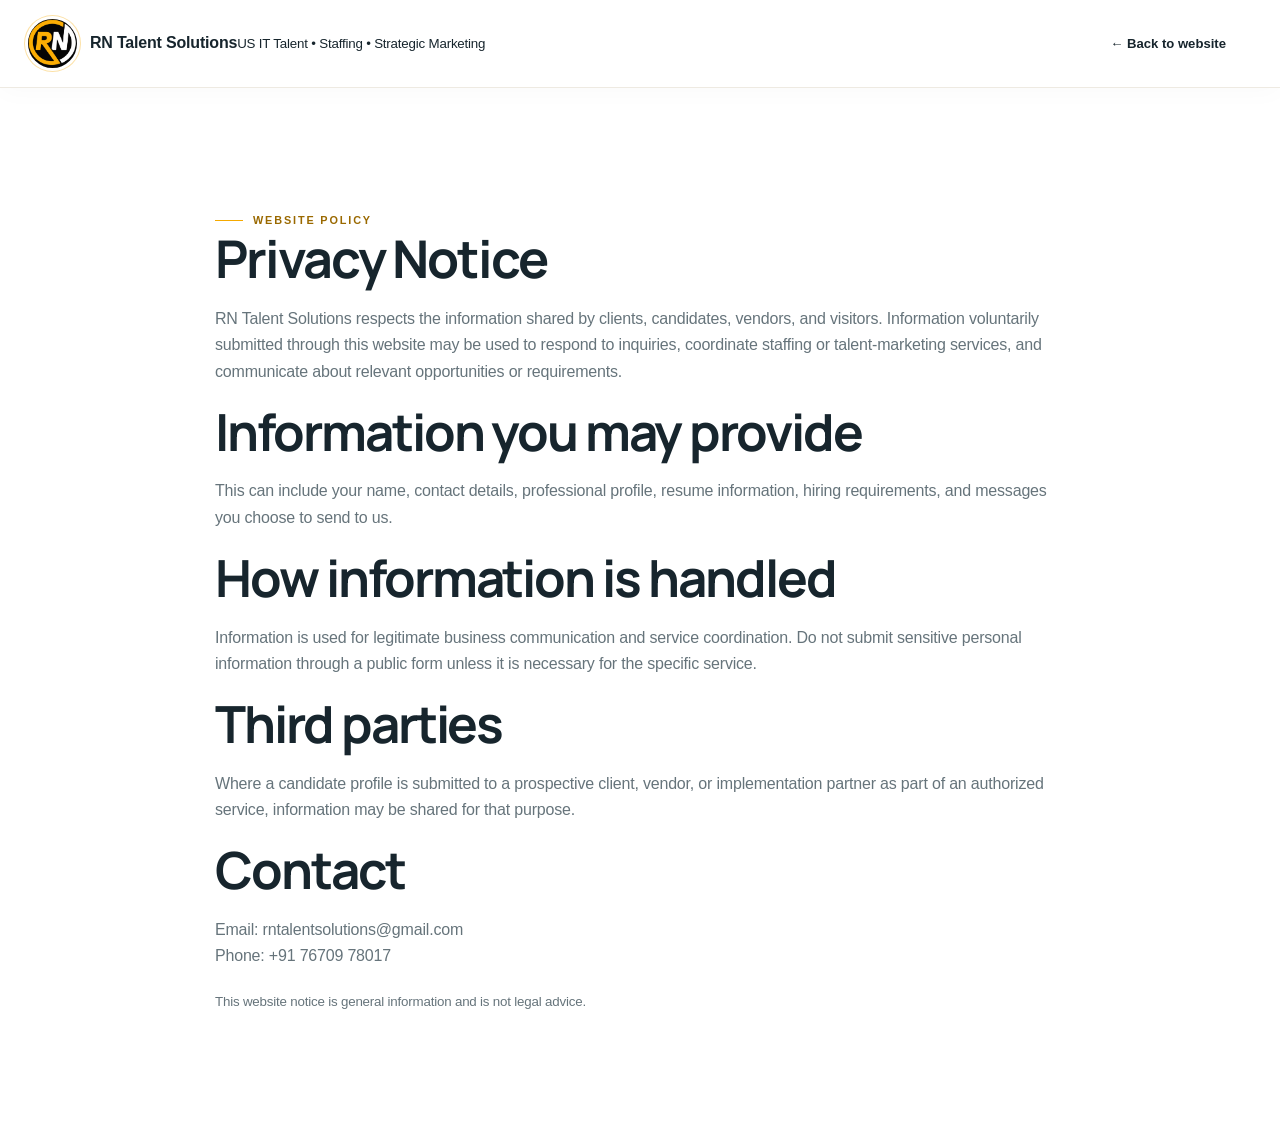
<file: privacy.html>
<!DOCTYPE html>
<html lang="en"><head><meta charset="UTF-8"><meta name="viewport" content="width=device-width,initial-scale=1"><title>Privacy | RN Talent Solutions</title><link rel="stylesheet" href="styles.css"></head>
<body><header class="site-header"><div class="container nav-wrap"><a class="brand" href="index.html"><img src="assets/rn-logo.png" alt="RN Talent Solutions"><div><strong>RN Talent Solutions</strong><small>US IT Talent • Staffing • Strategic Marketing</small></div></a><a class="btn btn-secondary" href="index.html">← Back to website</a></div></header>
<main class="section"><div class="container" style="max-width:850px"><div class="eyebrow">Website policy</div><h1 style="font-size:52px">Privacy Notice</h1>
<p>RN Talent Solutions respects the information shared by clients, candidates, vendors, and visitors. Information voluntarily submitted through this website may be used to respond to inquiries, coordinate staffing or talent-marketing services, and communicate about relevant opportunities or requirements.</p>
<h2>Information you may provide</h2><p>This can include your name, contact details, professional profile, resume information, hiring requirements, and messages you choose to send to us.</p>
<h2>How information is handled</h2><p>Information is used for legitimate business communication and service coordination. Do not submit sensitive personal information through a public form unless it is necessary for the specific service.</p>
<h2>Third parties</h2><p>Where a candidate profile is submitted to a prospective client, vendor, or implementation partner as part of an authorized service, information may be shared for that purpose.</p>
<h2>Contact</h2><p>Email: <a href="mailto:rntalentsolutions@gmail.com">rntalentsolutions@gmail.com</a><br>Phone: <a href="tel:+917670978017">+91 76709 78017</a></p>
<p><small>This website notice is general information and is not legal advice.</small></p></div></main></body></html>
</file>
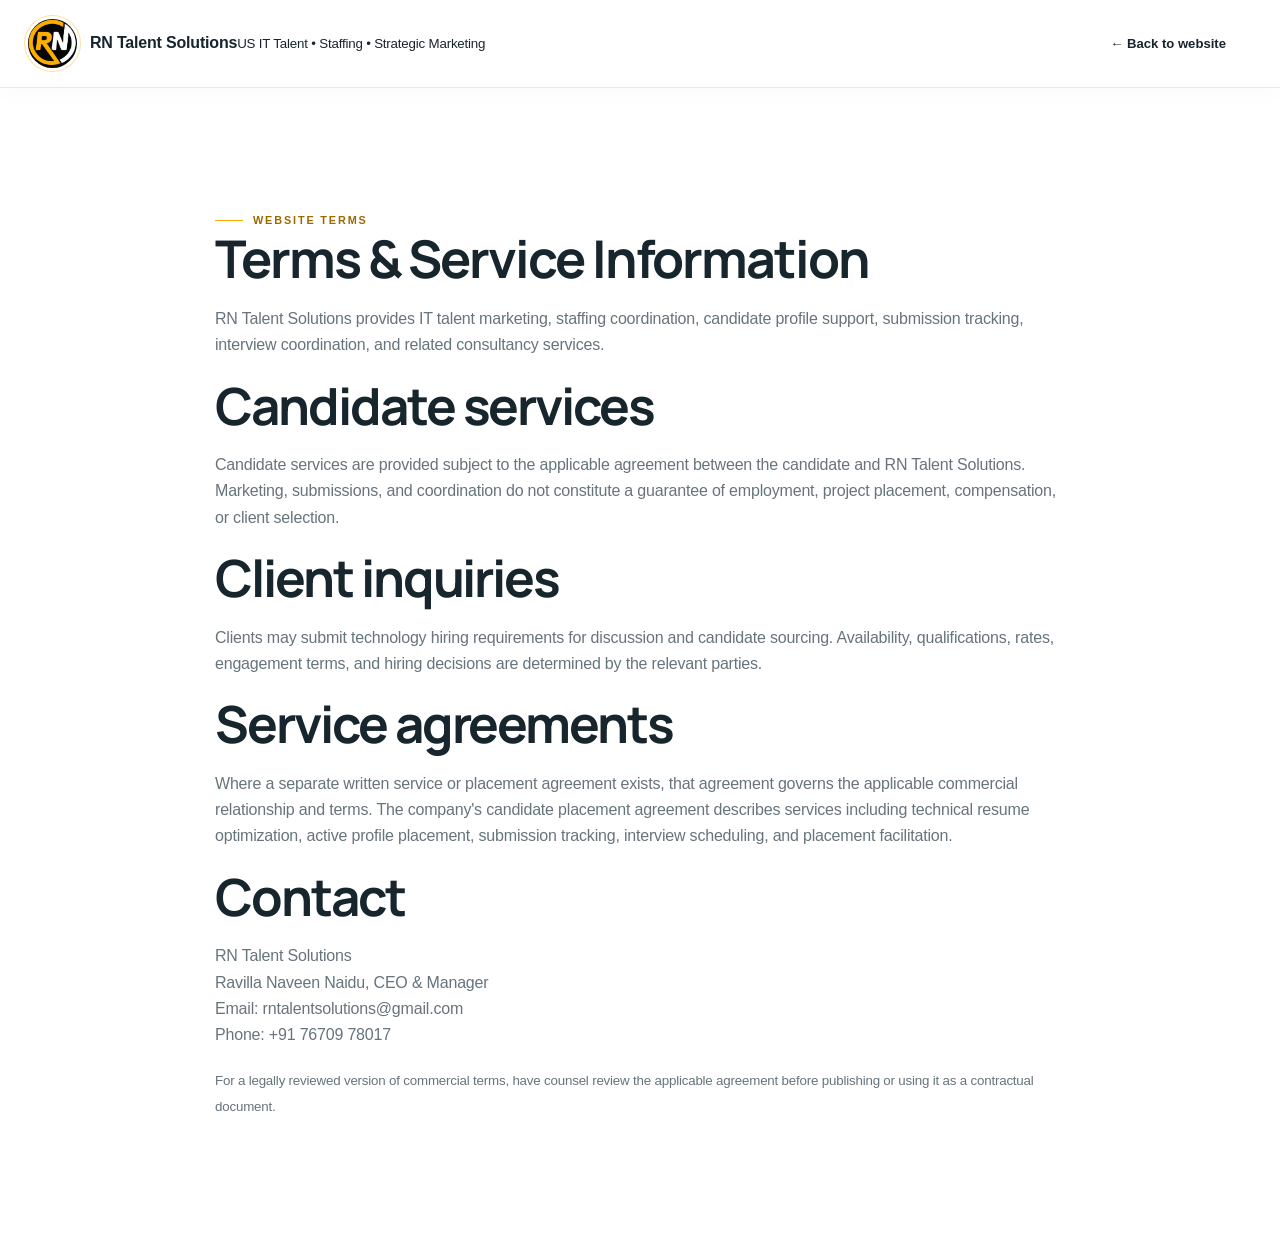
<file: terms.html>
<!DOCTYPE html>
<html lang="en"><head><meta charset="UTF-8"><meta name="viewport" content="width=device-width,initial-scale=1"><title>Terms | RN Talent Solutions</title><link rel="stylesheet" href="styles.css"></head>
<body><header class="site-header"><div class="container nav-wrap"><a class="brand" href="index.html"><img src="assets/rn-logo.png" alt="RN Talent Solutions"><div><strong>RN Talent Solutions</strong><small>US IT Talent • Staffing • Strategic Marketing</small></div></a><a class="btn btn-secondary" href="index.html">← Back to website</a></div></header>
<main class="section"><div class="container" style="max-width:850px"><div class="eyebrow">Website terms</div><h1 style="font-size:52px">Terms & Service Information</h1>
<p>RN Talent Solutions provides IT talent marketing, staffing coordination, candidate profile support, submission tracking, interview coordination, and related consultancy services.</p>
<h2>Candidate services</h2><p>Candidate services are provided subject to the applicable agreement between the candidate and RN Talent Solutions. Marketing, submissions, and coordination do not constitute a guarantee of employment, project placement, compensation, or client selection.</p>
<h2>Client inquiries</h2><p>Clients may submit technology hiring requirements for discussion and candidate sourcing. Availability, qualifications, rates, engagement terms, and hiring decisions are determined by the relevant parties.</p>
<h2>Service agreements</h2><p>Where a separate written service or placement agreement exists, that agreement governs the applicable commercial relationship and terms. The company's candidate placement agreement describes services including technical resume optimization, active profile placement, submission tracking, interview scheduling, and placement facilitation.</p>
<h2>Contact</h2><p>RN Talent Solutions<br>Ravilla Naveen Naidu, CEO & Manager<br>Email: <a href="mailto:rntalentsolutions@gmail.com">rntalentsolutions@gmail.com</a><br>Phone: <a href="tel:+917670978017">+91 76709 78017</a></p>
<p><small>For a legally reviewed version of commercial terms, have counsel review the applicable agreement before publishing or using it as a contractual document.</small></p></div></main></body></html>
</file>
<file: styles.css>
@import url('https://fonts.googleapis.com/css2?family=DM+Sans:wght@400;500;600;700&family=Manrope:wght@400;500;600;700;800&display=swap');
:root{--ink:#101f35;--ink2:#172b45;--ink3:#223c58;--gold:#c8a15a;--gold2:#f0d99e;--paper:#f7f8fa;--white:#fff;--muted:#657487;--line:#e3e8ee;--blue:#dce9f3;--max:1240px;--radius:22px;--shadow:0 18px 60px rgba(16,31,53,.09)}
*{box-sizing:border-box}html{scroll-behavior:smooth;scroll-padding-top:95px}body{margin:0;background:var(--white);color:var(--ink);font-family:'DM Sans',sans-serif;line-height:1.65;-webkit-font-smoothing:antialiased}body.nav-open{overflow:hidden}a{color:inherit;text-decoration:none}img,svg{max-width:100%;display:block}button,input,select,textarea{font:inherit}button,a{ -webkit-tap-highlight-color:transparent}.container{width:min(var(--max),calc(100% - 48px));margin-inline:auto}.eyebrow{display:inline-flex;align-items:center;gap:10px;font-size:.75rem;font-weight:700;text-transform:uppercase;letter-spacing:.16em;color:#9c742d}.eyebrow:before{content:"";width:28px;height:1px;background:var(--gold)}h1,h2,h3,h4{font-family:'Manrope',sans-serif;line-height:1.12;letter-spacing:-.04em;margin:0 0 18px}h1{font-size:clamp(2.8rem,5.5vw,5.35rem);font-weight:700}h2{font-size:clamp(2.1rem,4vw,3.45rem);font-weight:700}h3{font-size:1.35rem;font-weight:700;letter-spacing:-.025em}p{margin:0 0 18px;color:var(--muted)}.lead{font-size:clamp(1.05rem,1.5vw,1.22rem);max-width:660px;line-height:1.8}.section{padding:108px 0}.section-sm{padding:72px 0}.section-head{max-width:760px;margin-bottom:48px}.section-head.center{text-align:center;margin-inline:auto}.section-head.center .eyebrow{justify-content:center}.section-head.center p{margin-inline:auto}.section-head p{max-width:650px}.dark{background:var(--ink);color:var(--white)}.dark p{color:#b7c3d0}.dark .eyebrow{color:var(--gold2)}.btn{display:inline-flex;align-items:center;justify-content:center;gap:12px;min-height:52px;padding:0 22px;border-radius:7px;border:1px solid transparent;font-weight:700;font-size:.92rem;transition:transform .2s,background .2s,border-color .2s;cursor:pointer}.btn:hover{transform:translateY(-2px)}.btn-gold{background:var(--gold2);color:var(--ink)}.btn-gold:hover{background:#f8e7b9}.btn-dark{background:var(--ink);color:white}.btn-dark:hover{background:#263f5a}.btn-outline{border-color:rgba(255,255,255,.3);color:#fff;background:transparent}.btn-outline:hover{border-color:var(--gold2)}.btn-outline-dark{border-color:#cad3dc;color:var(--ink)}.btn-outline-dark:hover{border-color:var(--gold)}.arrow{font-size:1.15em;transition:transform .2s}.btn:hover .arrow,.text-link:hover .arrow{transform:translateX(4px)}.text-link{display:inline-flex;align-items:center;gap:10px;font-weight:700;color:var(--ink);font-size:.93rem}.text-link.light{color:white}.text-link .arrow{color:var(--gold)}.topbar{background:#0a1727;color:#c7d0db;font-size:.77rem}.topbar-inner{display:flex;align-items:center;justify-content:space-between;min-height:36px;gap:18px}.topbar a{color:#f2dfb1}.topbar-right{display:flex;gap:24px}.site-header{height:88px;position:sticky;top:0;z-index:100;background:rgba(255,255,255,.95);backdrop-filter:blur(16px);border-bottom:1px solid rgba(16,31,53,.08)}.nav-wrap{height:100%;display:flex;align-items:center;justify-content:space-between;gap:30px}.brand{display:flex;align-items:center;gap:12px;min-width:220px}.brand img{width:47px;height:47px}.brand-name{font-family:'Manrope',sans-serif;font-size:1.02rem;font-weight:800;letter-spacing:-.04em;line-height:1.15}.brand-name span{display:block;font-family:'DM Sans',sans-serif;font-size:.62rem;letter-spacing:.19em;text-transform:uppercase;color:#9c742d;margin-top:5px}.nav-links{display:flex;align-items:center;gap:27px}.nav-links>a:not(.btn){font-size:.88rem;font-weight:600;color:#33465b;position:relative}.nav-links>a:not(.btn):after{content:"";position:absolute;left:0;right:100%;bottom:-8px;height:2px;background:var(--gold);transition:right .2s}.nav-links>a:hover:after,.nav-links>a.active:after{right:0}.nav-links .btn{min-height:45px;padding-inline:17px}.menu-toggle{display:none;border:0;background:transparent;color:var(--ink);font-size:1.6rem;padding:8px}.hero{position:relative;overflow:hidden;background:radial-gradient(ellipse at 78% 38%,#23415e 0%,#152b43 32%,#101f35 69%);color:white;min-height:650px;display:flex;align-items:center}.hero:before{content:"";position:absolute;inset:0;background-image:linear-gradient(rgba(255,255,255,.025) 1px,transparent 1px),linear-gradient(90deg,rgba(255,255,255,.025) 1px,transparent 1px);background-size:52px 52px;mask-image:linear-gradient(to right,transparent,black 75%);pointer-events:none}.hero:after{content:"";position:absolute;width:520px;height:520px;right:-220px;top:-250px;border-radius:50%;border:1px solid rgba(240,217,158,.15);box-shadow:0 0 0 70px rgba(240,217,158,.025),0 0 0 140px rgba(240,217,158,.02)}.hero-grid{position:relative;z-index:1;display:grid;grid-template-columns:1.03fr .97fr;align-items:center;gap:32px;padding:75px 0 82px}.hero-copy{max-width:690px}.hero .eyebrow{color:var(--gold2)}.hero h1{margin:20px 0 25px}.hero h1 em{font-style:normal;color:var(--gold2)}.hero-copy p{max-width:600px;color:#c2ceda;font-size:1.13rem;line-height:1.85}.hero-actions{display:flex;gap:13px;flex-wrap:wrap;margin-top:32px}.hero-proof{display:flex;align-items:center;gap:15px;margin-top:35px;color:#d6e0e8;font-size:.83rem}.proof-line{height:1px;width:44px;background:var(--gold)}.hero-art{position:relative;min-height:500px;display:flex;align-items:center;justify-content:center}.hero-art img{width:min(100%,630px);filter:drop-shadow(0 24px 40px rgba(0,0,0,.22));animation:float 8s ease-in-out infinite}.orbit-label{position:absolute;display:flex;align-items:center;gap:10px;padding:11px 15px;background:rgba(12,27,44,.84);border:1px solid rgba(240,217,158,.23);border-radius:10px;box-shadow:0 15px 40px rgba(0,0,0,.18);font-size:.78rem;color:#e9edf2;backdrop-filter:blur(10px)}.orbit-label b{display:block;font-size:.8rem}.orbit-label small{display:block;color:#9eafc0;font-size:.68rem}.orbit-dot{width:8px;height:8px;border-radius:50%;background:var(--gold2);box-shadow:0 0 0 5px rgba(240,217,158,.12)}.label-one{left:0;top:17%}.label-two{right:-1%;top:45%}.label-three{left:8%;bottom:13%}@keyframes float{0%,100%{transform:translateY(0) rotate(0)}50%{transform:translateY(-12px) rotate(.6deg)}}.trust-strip{border-bottom:1px solid var(--line);background:#fff}.trust-inner{display:grid;grid-template-columns:1.15fr repeat(3,1fr);align-items:center;gap:25px;padding:27px 0}.trust-intro{font-size:.75rem;letter-spacing:.12em;text-transform:uppercase;color:#788697;font-weight:700}.trust-item{display:flex;align-items:center;gap:11px;font-weight:700;font-size:.88rem;color:#30445a}.trust-icon{display:grid;place-items:center;width:38px;height:38px;border-radius:12px;background:#f4f0e5;color:#8f6926;font-size:1rem}.grid-3{display:grid;grid-template-columns:repeat(3,1fr);gap:22px}.grid-2{display:grid;grid-template-columns:repeat(2,1fr);gap:24px}.service-card{padding:30px;border:1px solid var(--line);border-radius:var(--radius);background:white;transition:transform .25s,box-shadow .25s,border-color .25s;min-height:285px;display:flex;flex-direction:column}.service-card:hover{transform:translateY(-6px);box-shadow:var(--shadow);border-color:#d9c18c}.service-icon{width:54px;height:54px;border-radius:15px;background:#f7f2e6;color:#936d29;display:grid;place-items:center;font-size:1.4rem;margin-bottom:24px}.service-card p{font-size:.94rem;line-height:1.8}.service-card .text-link{margin-top:auto;padding-top:10px}.service-number{font-size:.75rem;color:#a7b1bc;letter-spacing:.12em;font-weight:700;margin-left:auto}.card-top{display:flex;align-items:center;justify-content:space-between}.split{display:grid;grid-template-columns:1fr 1fr;gap:80px;align-items:center}.split-art{min-height:420px;border-radius:28px;position:relative;overflow:hidden;background:linear-gradient(145deg,#e8eff4,#f8f5eb);display:grid;place-items:center;padding:32px}.split-art img{width:100%;max-width:510px}.floating-note{position:absolute;bottom:30px;left:30px;background:#fff;border:1px solid rgba(16,31,53,.08);border-radius:14px;padding:18px 20px;box-shadow:var(--shadow);max-width:230px}.floating-note strong{display:block;font-family:'Manrope',sans-serif;font-size:1.1rem}.floating-note span{font-size:.79rem;color:var(--muted)}.check-list{list-style:none;margin:25px 0 32px;padding:0;display:grid;gap:14px}.check-list li{display:flex;gap:12px;align-items:flex-start;color:#425367}.check{flex:0 0 23px;height:23px;border-radius:50%;background:#f5eedc;color:#8b6725;display:grid;place-items:center;font-size:.75rem;font-weight:800;margin-top:2px}.industries{background:var(--paper)}.industry-grid{display:grid;grid-template-columns:repeat(4,1fr);gap:14px}.industry{background:#fff;border:1px solid var(--line);padding:22px;border-radius:15px;display:flex;align-items:center;gap:12px;font-weight:700;font-size:.91rem;min-height:90px;transition:all .2s}.industry:hover{border-color:#d8c18d;transform:translateY(-3px)}.industry .i-icon{font-size:1.25rem;color:#9c742d}.audience-card{border-radius:24px;overflow:hidden;display:grid;grid-template-columns:.8fr 1.2fr;min-height:320px}.audience-card .audience-left{background:var(--ink);color:#fff;padding:38px;display:flex;flex-direction:column;justify-content:space-between}.audience-card .audience-left p{color:#bdc9d5}.audience-card .audience-right{background:#f5f6f7;padding:38px;display:flex;flex-direction:column;justify-content:center}.audience-card .audience-right ul{display:grid;grid-template-columns:1fr 1fr;gap:13px 20px;list-style:none;padding:0;margin:8px 0 22px}.audience-card .audience-right li{font-size:.9rem;color:#425367;display:flex;gap:9px}.audience-card .audience-right li:before{content:"↗";color:#a47b30;font-weight:800}.process-grid{display:grid;grid-template-columns:repeat(4,1fr);gap:22px;counter-reset:steps}.process-step{border-top:1px solid #42556a;padding-top:22px;counter-increment:steps}.process-step:before{content:"0" counter(steps);font-family:'Manrope',sans-serif;color:var(--gold2);font-size:1rem;letter-spacing:.1em;font-weight:800;display:block;margin-bottom:24px}.process-step p{font-size:.91rem}.insight-card{border:1px solid var(--line);border-radius:18px;overflow:hidden;background:white}.insight-visual{height:190px;background:linear-gradient(135deg,#142c46,#31516e);position:relative;overflow:hidden;display:grid;place-items:center;color:var(--gold2)}.insight-visual:before,.insight-visual:after{content:"";position:absolute;border:1px solid rgba(240,217,158,.28);width:240px;height:240px;border-radius:50%}.insight-visual:after{width:170px;height:170px}.insight-visual span{font-size:3rem;z-index:1}.insight-body{padding:25px}.tag{font-size:.7rem;letter-spacing:.12em;text-transform:uppercase;color:#9b742e;font-weight:800}.insight-body h3{margin:12px 0;font-size:1.2rem}.insight-body p{font-size:.9rem}.cta-band{position:relative;overflow:hidden;background:linear-gradient(115deg,#142940,#203d58);color:white;border-radius:26px;padding:54px 58px;display:flex;align-items:center;justify-content:space-between;gap:32px}.cta-band:after{content:"";position:absolute;width:300px;height:300px;border:1px solid rgba(240,217,158,.15);border-radius:50%;right:20%;top:-220px;box-shadow:0 0 0 40px rgba(240,217,158,.025),0 0 0 80px rgba(240,217,158,.02)}.cta-band>*{position:relative;z-index:1}.cta-band h2{font-size:clamp(1.9rem,3vw,2.8rem);max-width:690px;margin-bottom:12px}.cta-band p{color:#bdc9d5;margin:0}.cta-actions{display:flex;gap:12px;flex-wrap:wrap;flex-shrink:0}.page-hero{background:radial-gradient(ellipse at 82% 25%,#294b6a 0%,#172e47 35%,#101f35 75%);color:white;padding:90px 0 82px;position:relative;overflow:hidden}.page-hero:after{content:"";position:absolute;width:500px;height:500px;border:1px solid rgba(240,217,158,.18);border-radius:50%;right:-120px;top:-230px;box-shadow:0 0 0 55px rgba(240,217,158,.025),0 0 0 110px rgba(240,217,158,.02)}.page-hero .container{position:relative;z-index:1}.page-hero h1{font-size:clamp(2.6rem,5vw,4.5rem);max-width:850px;margin-top:18px}.page-hero p{max-width:720px;color:#c3cfdb;font-size:1.12rem}.breadcrumbs{font-size:.8rem;color:#aab9c8;margin-bottom:28px}.breadcrumbs a{color:#f0d99e}.content-layout{display:grid;grid-template-columns:.75fr 1.25fr;gap:70px;align-items:start}.side-note{background:var(--paper);border:1px solid var(--line);border-radius:18px;padding:28px;position:sticky;top:120px}.side-note h3{font-size:1.1rem}.side-note p{font-size:.9rem}.feature-list{display:grid;gap:16px}.feature-row{display:flex;gap:16px;padding:23px 0;border-bottom:1px solid var(--line)}.feature-row:first-child{padding-top:0}.feature-row .service-icon{flex-shrink:0;margin:0;width:48px;height:48px}.feature-row p{font-size:.94rem;margin:0}.feature-row h3{margin-bottom:8px}.form-shell{display:grid;grid-template-columns:.8fr 1.2fr;gap:55px;align-items:start}.form-intro{padding:20px 0}.form-intro .contact-line{display:flex;gap:13px;align-items:flex-start;margin-top:22px}.contact-line .service-icon{margin:0;width:44px;height:44px;flex-shrink:0}.contact-line strong{display:block}.contact-line span{font-size:.9rem;color:var(--muted)}.form-card{border:1px solid var(--line);border-radius:22px;padding:32px;background:#fff;box-shadow:var(--shadow)}.form-card h2{font-size:1.7rem}.form-grid{display:grid;grid-template-columns:1fr 1fr;gap:18px}.field{display:flex;flex-direction:column;gap:7px}.field.full{grid-column:1/-1}.field label{font-size:.82rem;font-weight:700;color:#33465b}.field input,.field select,.field textarea{width:100%;border:1px solid #d5dde5;border-radius:8px;padding:13px 14px;background:#fff;color:var(--ink);outline:none;transition:border-color .2s,box-shadow .2s}.field textarea{min-height:125px;resize:vertical}.field input:focus,.field select:focus,.field textarea:focus{border-color:#b99146;box-shadow:0 0 0 3px rgba(200,161,90,.14)}.form-note{font-size:.78rem;color:#778597;margin-top:14px}.form-status{display:none;padding:12px 14px;border-radius:8px;background:#f5eedc;color:#5c4519;font-size:.87rem;margin-top:15px}.form-status.show{display:block}.about-founder{display:grid;grid-template-columns:.7fr 1.3fr;gap:48px;align-items:center}.founder-card{background:linear-gradient(145deg,#142b43,#274965);border-radius:24px;min-height:300px;padding:34px;color:white;display:flex;flex-direction:column;justify-content:flex-end;position:relative;overflow:hidden}.founder-card:before{content:"RN";position:absolute;right:-8px;top:-45px;font-family:'Manrope';font-size:12rem;font-weight:800;color:rgba(255,255,255,.05);letter-spacing:-.12em}.founder-card .eyebrow{color:var(--gold2)}.founder-card h3{font-size:1.7rem;margin-top:10px}.founder-card p{color:#b8c7d5;margin:0}.footer{background:#0a1727;color:white;padding:72px 0 0}.footer-grid{display:grid;grid-template-columns:1.35fr .8fr .8fr 1fr;gap:40px;padding-bottom:52px}.footer .brand{min-width:0;margin-bottom:20px}.footer .brand-name{color:#fff}.footer p{color:#aab8c6;font-size:.9rem;max-width:310px}.footer h4{font-size:.92rem;letter-spacing:0;margin-bottom:18px;color:#fff}.footer-links{display:grid;gap:10px}.footer-links a{font-size:.88rem;color:#aab8c6;transition:color .2s}.footer-links a:hover{color:var(--gold2)}.footer-contact{display:grid;gap:13px}.footer-contact a,.footer-contact span{font-size:.88rem;color:#c3ced9}.footer-bottom{border-top:1px solid rgba(255,255,255,.1);padding:20px 0;display:flex;justify-content:space-between;gap:20px;color:#8798a9;font-size:.78rem}.footer-bottom a{color:#b6c4d1}.reveal{opacity:0;transform:translateY(20px);transition:opacity .65s ease,transform .65s ease}.reveal.visible{opacity:1;transform:none}.skip-link{position:absolute;left:-9999px;top:0;background:#fff;color:#000;padding:10px;z-index:999}.skip-link:focus{left:10px}.notice{border-left:3px solid var(--gold);padding:13px 16px;background:#f7f4eb;color:#6d572b;font-size:.85rem}.mobile-only{display:none}
@media(max-width:1050px){.nav-links{gap:16px}.nav-links>a:not(.btn){font-size:.82rem}.brand{min-width:185px}.hero-grid{grid-template-columns:1fr .85fr}.hero-art{min-height:420px}.orbit-label{font-size:.7rem}.split{gap:45px}.industry-grid{grid-template-columns:repeat(2,1fr)}.footer-grid{grid-template-columns:1.2fr 1fr 1fr;}.footer-grid>div:last-child{grid-column:2/4}}
@media(max-width:800px){.container{width:min(100% - 36px,var(--max))}.topbar-inner{justify-content:center}.topbar-right{display:none}.site-header{height:76px}.brand{min-width:0}.brand img{width:42px;height:42px}.menu-toggle{display:block}.nav-links{position:fixed;inset:76px 0 0;background:#fff;z-index:99;display:flex;flex-direction:column;align-items:stretch;gap:0;padding:22px 24px 36px;overflow:auto;transform:translateX(100%);transition:transform .25s}.nav-open .nav-links{transform:translateX(0)}.nav-links>a:not(.btn){font-size:1rem;padding:17px 2px;border-bottom:1px solid var(--line)}.nav-links>a:not(.btn):after{display:none}.nav-links .btn{margin-top:20px}.hero{min-height:0}.hero-grid{grid-template-columns:1fr;padding:65px 0 50px;gap:10px}.hero-art{min-height:350px;max-width:600px;width:100%;margin:auto}.hero-art img{max-width:470px}.label-one{left:2%;top:13%}.label-two{right:0;top:45%}.label-three{left:4%;bottom:8%}.trust-inner{grid-template-columns:1fr 1fr;gap:18px}.trust-intro{grid-column:1/-1}.section{padding:78px 0}.section-sm{padding:55px 0}.grid-3{grid-template-columns:1fr 1fr}.split{grid-template-columns:1fr;gap:35px}.split-art{min-height:330px;order:2}.audience-card{grid-template-columns:1fr}.audience-card .audience-left,.audience-card .audience-right{padding:30px}.process-grid{grid-template-columns:1fr 1fr;row-gap:35px}.cta-band{padding:38px 30px;align-items:flex-start;flex-direction:column}.content-layout,.form-shell{grid-template-columns:1fr;gap:35px}.side-note{position:static}.about-founder{grid-template-columns:1fr;gap:25px}.founder-card{min-height:250px}.footer-grid{grid-template-columns:1fr 1fr;gap:35px}.footer-grid>div:last-child{grid-column:auto}.page-hero{padding:70px 0 60px}}
@media(max-width:540px){.container{width:calc(100% - 30px)}h1{font-size:2.75rem}.hero-copy p{font-size:1rem}.hero-actions{flex-direction:column;align-items:stretch}.hero-actions .btn{width:100%}.hero-proof{align-items:flex-start;font-size:.78rem}.hero-art{min-height:300px;margin-top:8px}.orbit-label{padding:8px 10px}.orbit-label small{display:none}.label-one{top:8%}.label-two{right:-1%;top:48%}.label-three{bottom:5%;left:0}.trust-inner{gap:16px}.trust-item{font-size:.78rem;gap:8px}.trust-icon{width:32px;height:32px;flex-shrink:0}.grid-3,.grid-2{grid-template-columns:1fr}.service-card{min-height:0;padding:25px}.industry-grid{grid-template-columns:1fr 1fr;gap:9px}.industry{padding:14px;min-height:80px;font-size:.8rem;gap:9px}.industry .i-icon{font-size:1.1rem}.audience-card .audience-right ul{grid-template-columns:1fr}.process-grid{grid-template-columns:1fr;gap:28px}.process-step:before{margin-bottom:12px}.cta-band{padding:30px 22px}.cta-actions{width:100%;flex-direction:column}.cta-actions .btn{width:100%}.form-card{padding:22px}.form-grid{grid-template-columns:1fr}.field.full{grid-column:auto}.footer-grid{grid-template-columns:1fr;gap:30px}.footer-bottom{flex-direction:column;gap:8px}.page-hero h1{font-size:2.65rem}.section-head{margin-bottom:32px}.split-art{min-height:270px}.floating-note{left:14px;bottom:14px;padding:13px}.audience-card .audience-left,.audience-card .audience-right{padding:25px}}
@media(prefers-reduced-motion:reduce){html{scroll-behavior:auto}*,*:before,*:after{animation-duration:.01ms!important;animation-iteration-count:1!important;transition-duration:.01ms!important}.reveal{opacity:1;transform:none}}

/* Premium animated 3D homepage hero */
.hero-art-3d{perspective:1000px;isolation:isolate}
.scene-3d{width:min(100%,520px);aspect-ratio:1;position:relative;display:grid;place-items:center;transform-style:preserve-3d;animation:scene-float 7s ease-in-out infinite}
.scene-3d:before{content:"";position:absolute;inset:15%;border-radius:50%;background:radial-gradient(circle,rgba(74,133,178,.22),rgba(12,24,40,0) 68%);filter:blur(14px)}
.globe-3d{position:relative;width:47%;aspect-ratio:1;border-radius:50%;transform-style:preserve-3d;transform:rotateX(-17deg) rotateY(-24deg);background:radial-gradient(circle at 28% 22%,#426b8e 0,#203e5c 28%,#122a43 62%,#091727 100%);box-shadow:inset -28px -25px 55px rgba(0,0,0,.6),inset 10px 10px 28px rgba(178,210,234,.16),0 28px 70px rgba(0,0,0,.35),0 0 48px rgba(90,151,194,.16);animation:globe-turn 18s linear infinite}
.globe-core{position:absolute;inset:0;border-radius:50%;overflow:hidden;display:grid;place-items:center;border:1px solid rgba(226,238,247,.3)}
.globe-core:before{content:"";position:absolute;inset:0;background:repeating-linear-gradient(0deg,transparent 0 21px,rgba(193,219,238,.12) 22px 23px),repeating-linear-gradient(90deg,transparent 0 21px,rgba(193,219,238,.12) 22px 23px);border-radius:50%;mask-image:radial-gradient(ellipse,black 30%,transparent 75%)}
.globe-shine{position:absolute;inset:-12%;border-radius:50%;background:linear-gradient(115deg,rgba(255,255,255,.17),transparent 28% 60%,rgba(240,217,158,.12));transform:rotate(-18deg)}
.globe-word{position:relative;z-index:2;font-family:'Manrope',sans-serif;font-size:clamp(2.4rem,5vw,4rem);font-weight:800;letter-spacing:-.09em;color:#f5df9f;text-shadow:0 3px 20px rgba(240,217,158,.28);transform:translateZ(22px)}
.globe-lat,.globe-long{position:absolute;inset:8% -2%;border:1px solid rgba(209,229,243,.35);border-radius:50%;pointer-events:none}
.lat-one{transform:rotateX(35deg)}.lat-two{transform:rotateX(-35deg)}.lat-three{inset:25% -1%;transform:rotateX(0)}
.globe-long{inset:-2% 8%;transform:rotateY(48deg)}.long-two{transform:rotateY(-48deg)}.long-three{inset:-2% 28%;transform:rotateY(0)}
.orbit{position:absolute;left:50%;top:50%;width:90%;height:38%;border:1px solid rgba(239,211,139,.7);border-radius:50%;transform-style:preserve-3d;box-shadow:0 0 24px rgba(200,161,90,.05);margin-left:-45%;margin-top:-19%}
.orbit-a{transform:rotateZ(-27deg) rotateX(57deg);animation:orbit-spin-a 12s linear infinite}
.orbit-b{width:100%;height:47%;margin-left:-50%;margin-top:-23.5%;border-color:rgba(148,188,218,.42);transform:rotateZ(45deg) rotateX(64deg);animation:orbit-spin-b 16s linear infinite}
.orbit-c{width:76%;height:58%;margin-left:-38%;margin-top:-29%;border-color:rgba(148,188,218,.32);transform:rotateZ(67deg) rotateY(30deg);animation:orbit-spin-c 20s linear infinite}
.orbit-point,.node{position:absolute;width:11px;height:11px;border-radius:50%;background:#f4d991;box-shadow:0 0 0 6px rgba(240,217,158,.12),0 0 24px rgba(240,217,158,.7)}
.point-one{top:18%;left:20%;animation:point-pulse 3s ease-in-out infinite}.point-two{right:12%;top:50%;background:#8bc6e8;box-shadow:0 0 0 6px rgba(139,198,232,.12),0 0 24px rgba(139,198,232,.7);animation:point-pulse 3.6s ease-in-out infinite}.point-three{bottom:15%;left:35%;animation:point-pulse 4s ease-in-out infinite}
.node{width:7px;height:7px;box-shadow:0 0 0 4px rgba(240,217,158,.1),0 0 15px rgba(240,217,158,.7)}.node-one{top:16%;left:26%}.node-two{right:14%;top:40%;background:#8bc6e8}.node-three{left:19%;bottom:25%;background:#8bc6e8}.node-four{right:27%;bottom:14%}
@keyframes scene-float{0%,100%{transform:translateY(0) rotateX(0)}50%{transform:translateY(-12px) rotateX(2deg)}}
@keyframes globe-turn{0%{transform:rotateX(-17deg) rotateY(-24deg)}50%{transform:rotateX(-10deg) rotateY(156deg)}100%{transform:rotateX(-17deg) rotateY(336deg)}}
@keyframes orbit-spin-a{from{transform:rotateZ(-27deg) rotateX(57deg) rotateY(0)}to{transform:rotateZ(-27deg) rotateX(57deg) rotateY(360deg)}}
@keyframes orbit-spin-b{from{transform:rotateZ(45deg) rotateX(64deg) rotateY(0)}to{transform:rotateZ(45deg) rotateX(64deg) rotateY(-360deg)}}
@keyframes orbit-spin-c{from{transform:rotateZ(67deg) rotateY(30deg) rotateX(0)}to{transform:rotateZ(67deg) rotateY(30deg) rotateX(360deg)}}
@keyframes point-pulse{0%,100%{scale:1;opacity:.9}50%{scale:1.3;opacity:1}}
@media(max-width:800px){.scene-3d{width:min(100%,400px)}.hero-art-3d{min-height:340px}.globe-3d{width:44%}}
@media(max-width:540px){.scene-3d{width:100%;max-width:340px}.hero-art-3d{min-height:300px}.orbit-label{z-index:3}.label-one{left:0;top:3%}.label-two{right:0;top:48%}.label-three{left:0;bottom:1%}}
@media(prefers-reduced-motion:reduce){.scene-3d,.globe-3d,.orbit,.point-one,.point-two,.point-three{animation:none!important}}

/* Real-time WebGL 3D scenes powered by Three.js */
.hero-art-live{position:relative;min-height:500px;overflow:visible;isolation:isolate}
.hero-art-live .three-canvas{position:absolute;inset:0;width:100%;height:100%;z-index:0;outline:none}
.hero-art-live .orbit-label{z-index:2}
.three-scene-caption{position:absolute;top:3%;left:50%;transform:translateX(-50%);z-index:3;white-space:nowrap;border:1px solid rgba(240,217,158,.24);background:rgba(11,25,41,.7);color:#d6e3ed;border-radius:999px;padding:8px 13px;font-size:.65rem;font-weight:800;letter-spacing:.16em;display:flex;align-items:center;gap:9px;backdrop-filter:blur(12px)}
.live-pulse{width:7px;height:7px;background:#7fe0b0;border-radius:50%;box-shadow:0 0 0 5px rgba(127,224,176,.12);animation:live-blink 1.8s ease-in-out infinite}
@keyframes live-blink{0%,100%{opacity:1;box-shadow:0 0 0 4px rgba(127,224,176,.12)}50%{opacity:.55;box-shadow:0 0 0 8px rgba(127,224,176,.04)}}
.page-hero-live{isolation:isolate}
.page-hero-live .three-canvas{position:absolute;inset:0;width:100%;height:100%;z-index:-1;opacity:.44;pointer-events:none}
.page-hero-live:before{content:"";position:absolute;inset:0;z-index:-1;background:linear-gradient(90deg,#101f35 0%,rgba(16,31,53,.94) 50%,rgba(16,31,53,.68) 100%)}
.page-hero-live .container{z-index:2}
.three-fallback .three-canvas{display:none}
@media(max-width:800px){.hero-art-live{min-height:380px}.three-scene-caption{top:1%;font-size:.58rem}.page-hero-live .three-canvas{opacity:.25}}
@media(max-width:540px){.hero-art-live{min-height:315px}.hero-art-live .label-one{left:0;top:10%}.hero-art-live .label-two{right:0;top:53%}.hero-art-live .label-three{left:0;bottom:0}.hero-art-live .orbit-label{padding:8px 10px}.hero-art-live .orbit-label small{display:none}}

/* Squarespace-inspired editorial redesign — RN Talent Solutions */
:root{--ink:#172b35;--navy:#132d38;--gold:#b89b62;--paper:#f7f5f0;--line:rgba(23,43,53,.14);--max:1240px}
html{scroll-behavior:smooth;scroll-padding-top:100px}
body{background:#fbfaf7;color:var(--ink);font-family:Inter,"Helvetica Neue",Arial,sans-serif;letter-spacing:-.012em}
.container{width:min(100% - 64px,var(--max))}
.topbar{background:#18333d;color:#e8e6df;font-size:.74rem;letter-spacing:.035em}
.topbar a{color:#e8e6df}
.site-header{height:88px;background:rgba(251,250,247,.94);backdrop-filter:blur(18px);border-bottom:1px solid rgba(23,43,53,.08)}
.brand img{width:48px;height:48px}.brand-name{font-size:1.04rem;letter-spacing:-.035em}.brand-name>span{font-size:.62rem;letter-spacing:.12em;text-transform:uppercase;color:#66777b}
.nav-links{gap:clamp(16px,2.3vw,34px)}.nav-links>a:not(.btn){font-size:.83rem;font-weight:550;color:#32474e}.nav-links>a:not(.btn):after{background:var(--gold)}
.btn{border-radius:2px;min-height:49px;padding:0 23px;font-size:.82rem;letter-spacing:.01em;transition:transform .25s,background .25s,border-color .25s}.btn:hover{transform:translateY(-2px)}.btn-dark{background:#18333d}.btn-gold{background:#b89b62;color:#172b35}.btn-outline{border-color:rgba(23,43,53,.34);color:#172b35}
.hero{background:var(--paper);overflow:hidden;position:relative}.hero:before{content:"";position:absolute;right:-13vw;top:-20vw;width:65vw;height:65vw;border:1px solid rgba(184,155,98,.19);border-radius:50%;pointer-events:none}.hero:after{content:"";position:absolute;right:-5vw;top:-12vw;width:49vw;height:49vw;border:1px solid rgba(23,43,53,.08);border-radius:50%;pointer-events:none}.hero-grid{position:relative;z-index:1;grid-template-columns:1.04fr .96fr;gap:36px;padding:clamp(78px,10vw,142px) 0 clamp(70px,8vw,110px);min-height:640px}.eyebrow{font-size:.68rem;letter-spacing:.17em;text-transform:uppercase;font-weight:750;color:#8a754e}.hero h1{font-size:clamp(3.8rem,6.6vw,6.8rem);line-height:.99;letter-spacing:-.075em;font-weight:520;max-width:780px}.hero h1 em{font-family:Georgia,"Times New Roman",serif;font-weight:400;letter-spacing:-.065em;color:#8e774c}.hero-copy p{max-width:530px;font-size:1.08rem;line-height:1.8;color:#52636a}.hero-actions{gap:12px;margin-top:31px}.hero-proof{color:#66777b;font-size:.78rem;margin-top:34px}.proof-line{background:var(--gold)}
.hero-art-3d{min-height:490px}.scene-3d{width:min(100%,570px)}.globe-3d{background:radial-gradient(circle at 28% 22%,#79939b 0,#34535c 32%,#183640 68%,#0b2029 100%);box-shadow:inset -28px -25px 55px rgba(0,0,0,.38),inset 10px 10px 28px rgba(255,255,255,.16),0 28px 70px rgba(24,51,61,.18),0 0 48px rgba(90,151,194,.1)}.orbit{border-color:rgba(184,155,98,.75)}.globe-word{color:#e8d5a8}.orbit-label{background:rgba(251,250,247,.88);border:1px solid rgba(23,43,53,.11);box-shadow:0 12px 35px rgba(23,43,53,.07);backdrop-filter:blur(14px);color:#203940;border-radius:3px}.orbit-label small{color:#6a797c}.trust-strip{background:#fff;border-top:1px solid var(--line);border-bottom:1px solid var(--line)}.trust-inner{padding:25px 0;gap:24px}.trust-intro{color:#6c7778;font-size:.76rem}.trust-item{font-size:.83rem;color:#31464c}.trust-icon{color:#9b8050;background:#f4f0e6;border-radius:50%}
.section{padding:clamp(80px,9vw,130px) 0}.section-head{max-width:760px;margin-bottom:50px}.section-head h2,.split h2,.cta-band h2{font-size:clamp(2.6rem,4.6vw,4.6rem);font-weight:500;line-height:1.05;letter-spacing:-.065em}.section-head p,.lead{font-size:1.02rem;line-height:1.85;color:#607076;max-width:680px}.grid-3{gap:16px}.service-card{background:#fff;border:1px solid rgba(23,43,53,.12);border-radius:3px;padding:clamp(25px,3vw,39px);min-height:300px;transition:transform .3s,border-color .3s,box-shadow .3s}.service-card:hover{transform:translateY(-5px);border-color:rgba(184,155,98,.7);box-shadow:0 22px 45px rgba(23,43,53,.07)}.service-icon{background:#f2eee5;color:#8e774c;border-radius:50%}.service-number{color:#8b9695}.service-card h3{font-size:1.35rem;letter-spacing:-.04em;font-weight:560}.service-card p{color:#647278;line-height:1.75}.text-link{font-size:.82rem;color:#8a7043}.industries{background:#f1efe8}.split{gap:clamp(45px,8vw,120px)}.check-list{color:#455a60;line-height:1.7}.industry-grid{gap:12px}.industry{background:rgba(255,255,255,.78);border:1px solid rgba(23,43,53,.09);border-radius:2px;min-height:105px;padding:20px;color:#344950}.i-icon{color:#a58a57}.audience-card{border-radius:3px;overflow:hidden;border:1px solid rgba(23,43,53,.1);background:#fff}.audience-card .audience-left{background:#18333d}.audience-card .audience-left,.audience-card .audience-right{padding:clamp(28px,4vw,48px)}.audience-card .audience-right p{color:#607076;line-height:1.75}.audience-card .audience-right li{color:#40545a}.dark{background:#18333d;color:#f8f6f0}.dark .eyebrow{color:#d3b77d}.dark .section-head p{color:#c2ced0}.process-step{border-top:1px solid rgba(255,255,255,.23);padding-top:20px}.process-step:before{color:#d0b477}.process-step p{color:#c2ced0;line-height:1.7}.cta-band{background:#eee9dd;border:1px solid rgba(23,43,53,.09);border-radius:3px;padding:clamp(32px,5vw,64px)}.cta-band p{color:#586a6e;line-height:1.7}.footer{background:#102932;color:#e7e8e2}.footer a{color:#d0d8d7}.footer p,.footer-bottom{color:#aab9ba}.footer-grid{padding:65px 0 42px}.footer h4{color:#f5f2e9}.page-hero{background:#18333d;color:#fbfaf7;padding:clamp(70px,9vw,118px) 0}.page-hero h1{font-size:clamp(3rem,6vw,5.5rem);font-weight:500;letter-spacing:-.07em;line-height:1.02}.page-hero p{max-width:700px;color:#d0d9d8;line-height:1.8;font-size:1.05rem}.page-hero .eyebrow{color:#d3b77d}.form-card,.side-note{border-radius:3px}.form-card{border:1px solid var(--line);box-shadow:0 18px 55px rgba(23,43,53,.05)}input,select,textarea{border-radius:2px!important}.reveal{transition:opacity .75s ease,transform .75s cubic-bezier(.2,.65,.25,1)}
@media(max-width:800px){.container{width:min(100% - 36px,var(--max))}.site-header{height:76px}.hero-grid{grid-template-columns:1fr;padding:72px 0 54px;gap:20px}.hero h1{font-size:clamp(3.5rem,10vw,5rem)}.hero-art-3d{min-height:350px}.section{padding:78px 0}.page-hero{padding:72px 0 62px}}
@media(max-width:540px){.container{width:calc(100% - 30px)}.hero h1{font-size:clamp(3.1rem,13vw,4.1rem)}.hero-copy p{font-size:1rem}.hero-actions{flex-direction:column;align-items:stretch}.hero-actions .btn{width:100%}.hero-art-3d{min-height:300px}.section-head h2,.split h2,.cta-band h2{font-size:2.65rem}.service-card{padding:25px}.page-hero h1{font-size:2.9rem}}
@media(prefers-reduced-motion:reduce){html{scroll-behavior:auto}*,*:before,*:after{animation-duration:.01ms!important;animation-iteration-count:1!important;transition-duration:.01ms!important}}


/* Dedicated inquiry paths: client/vendor requirements and candidate resumes */
.contact-paths{display:grid;grid-template-columns:repeat(2,minmax(0,1fr));gap:28px;align-items:start}
.contact-paths .form-card{min-width:0}
.contact-paths .form-card>h2{margin-top:12px}
.contact-paths .form-card>p{margin-bottom:24px}
.stacked-form .form-grid{margin-top:8px}
.stacked-form input[type=file]{width:100%;padding:12px;background:#f7f6f2;border:1px solid #d8d8d2;border-radius:8px;font:inherit}
@media(max-width:900px){.contact-paths{grid-template-columns:1fr}}
.brand img{object-fit:contain}

/* RN premium UX polish — warm ivory, graphite, and signature amber */
:root{--ink:#17232b;--ink2:#243740;--ink3:#354d55;--gold:#f5a900;--gold2:#ffc32b;--paper:#faf9f6;--white:#fff;--muted:#657279;--line:#e7e5df;--blue:#e8eef0;--radius:18px;--shadow:0 18px 55px rgba(23,35,43,.09)}
body{background:#fff;color:var(--ink)}
::selection{background:#ffe2a0;color:#17232b}
.container{width:min(1240px,calc(100% - 56px))}
.topbar{background:#111b20;color:#d6dcdd}
.topbar a{color:#ffc32b}
.site-header{background:rgba(255,255,255,.94);border-bottom:1px solid rgba(23,35,43,.09);box-shadow:0 4px 24px rgba(23,35,43,.025)}
.brand{gap:13px}
.brand img{width:49px;height:49px;object-fit:contain;background:#050505;border-radius:50%;box-shadow:0 0 0 3px #fff,0 0 0 4px rgba(245,169,0,.35)}
.brand-name{color:#17232b;font-size:1.02rem;letter-spacing:-.035em}
.brand-name span{color:#b87900;letter-spacing:.15em}
.nav-links{gap:clamp(15px,2vw,28px)}
.nav-links>a:not(.btn){color:#33434a;transition:color .2s}
.nav-links>a:not(.btn):hover,.nav-links>a.active{color:#a56c00}
.nav-links>a:not(.btn):after{height:2px;background:var(--gold)}
.btn{border-radius:999px;min-height:51px;padding:0 25px;font-weight:700;letter-spacing:0;box-shadow:none}
.btn-gold{background:linear-gradient(135deg,#ffc52e,#f2a500);color:#182329;box-shadow:0 7px 18px rgba(245,169,0,.18)}
.btn-gold:hover{background:linear-gradient(135deg,#ffd45c,#f5b000);box-shadow:0 10px 25px rgba(245,169,0,.25)}
.btn-dark{background:#172b33;color:#fff}
.btn-dark:hover{background:#29434b}
.btn-outline{border-color:rgba(255,255,255,.5);color:#fff}
.btn-outline:hover{border-color:#ffc32b;background:rgba(255,255,255,.06)}
.btn-outline-dark{border-color:#cdd4d4;color:#20343b}
.btn-outline-dark:hover{border-color:#f0ac14;background:#fffaf0}
.hero{background:radial-gradient(ellipse at 82% 38%,#f4eee0 0%,#fbfaf7 43%,#f7f6f1 100%);color:#17232b}
.hero:before{border-color:rgba(245,169,0,.22);opacity:.8}
.hero:after{border-color:rgba(23,43,53,.08)}
.hero-grid{padding-top:clamp(76px,9vw,122px);padding-bottom:clamp(70px,8vw,105px)}
.hero .eyebrow,.eyebrow{color:#9a6900}
.eyebrow:before{background:#f5a900}
.hero h1{color:#17232b}
.hero h1 em{color:#b57a00}
.hero-copy p{color:#59676d}
.hero-proof{color:#5c696e}
.proof-line{background:#f5a900}
.globe-3d{background:radial-gradient(circle at 28% 22%,#ffcf4a 0,#f4a900 22%,#354e56 47%,#172b33 76%,#0e1c21 100%);box-shadow:inset -28px -25px 55px rgba(0,0,0,.38),inset 10px 10px 28px rgba(255,255,255,.18),0 28px 70px rgba(24,51,61,.18),0 0 48px rgba(245,169,0,.13)}
.orbit{border-color:rgba(245,169,0,.7)}
.globe-word{color:#fff1c8}
.orbit-label{border-radius:14px;background:rgba(255,255,255,.92);box-shadow:0 15px 38px rgba(23,35,43,.1);border-color:rgba(23,35,43,.1)}
.orbit-dot{background:#f5a900;box-shadow:0 0 0 5px rgba(245,169,0,.14)}
.trust-strip{background:#fff;border-color:#e9e6dd}
.trust-icon,.service-icon{background:#fff4d9;color:#a66e00}
.trust-icon{border-radius:13px}
.section-head h2,.split h2,.cta-band h2{color:#17232b}
.service-card{border-radius:18px;border-color:#e7e5df;box-shadow:0 4px 15px rgba(23,35,43,.018)}
.service-card:hover{border-color:rgba(245,169,0,.7);box-shadow:0 22px 45px rgba(23,35,43,.08)}
.service-icon{border-radius:16px}
.text-link{color:#8a5c00}
.text-link .arrow{color:#e49a00}
.industries{background:#f7f5ef}
.industry{border-radius:14px;transition:transform .25s,background .25s,border-color .25s,box-shadow .25s}
.industry:hover{background:#fff;border-color:rgba(245,169,0,.6);box-shadow:0 10px 25px rgba(23,35,43,.045)}
.industry .i-icon{color:#b87900}
.check{background:#fff0c7;color:#9a6900}
.audience-card{border-radius:20px;box-shadow:0 10px 35px rgba(23,35,43,.045)}
.audience-card .audience-left{background:linear-gradient(145deg,#172b33,#263e45)}
.audience-card .audience-left:nth-child(1) .eyebrow{color:#ffd36b}
.audience-card .audience-right{background:#fbfaf7}
.audience-card .audience-right li:before{color:#e49a00}
.dark{background:linear-gradient(135deg,#172b33,#213a42);color:#fff}
.dark .eyebrow{color:#ffd36b}
.process-step{border-top-color:rgba(255,255,255,.2)}
.process-step:before{color:#ffc32b}
.cta-band{background:linear-gradient(120deg,#fff6df,#f4f0e6);border-color:#eee0bc;border-radius:22px;box-shadow:0 15px 40px rgba(23,35,43,.035)}
.footer{background:#111d22;color:#eef0ec}
.footer h4{color:#fff}
.footer a:hover{color:#ffc32b}
.footer .brand img{box-shadow:0 0 0 2px #111d22,0 0 0 3px rgba(255,195,43,.5)}
.page-hero{background:radial-gradient(ellipse at 80% 20%,#2d4850,#172b33 65%);color:#fff}
.page-hero .eyebrow{color:#ffd36b}
.page-hero p{color:#d4dddc}
.form-card{border:1px solid #e7e5df;border-radius:20px;box-shadow:0 16px 45px rgba(23,35,43,.06);background:#fff}
.form-card h2,.form-card h3{color:#17232b}
input,select,textarea{border:1px solid #d9ddda!important;border-radius:11px!important;background:#fff!important;transition:border-color .2s,box-shadow .2s}
input:focus,select:focus,textarea:focus{outline:none;border-color:#e6a000!important;box-shadow:0 0 0 4px rgba(245,169,0,.14)!important}
.stacked-form input[type=file]{background:#faf9f6!important;border-color:#e3dfd3!important;border-radius:11px!important}
button:focus-visible,a:focus-visible{outline:3px solid rgba(245,169,0,.75);outline-offset:4px}
.reveal{will-change:transform,opacity}
@media(max-width:800px){.container{width:calc(100% - 36px)}.brand img{width:43px;height:43px}.hero{background:radial-gradient(ellipse at 70% 18%,#f4eee0 0%,#fbfaf7 62%)}.hero-art-3d{margin-top:8px}}
@media(max-width:540px){.container{width:calc(100% - 30px)}.brand{min-width:0;gap:10px}.brand-name{font-size:.93rem}.brand-name span{font-size:.55rem}.hero h1{letter-spacing:-.065em}.btn{min-height:50px}.service-card{border-radius:16px}.cta-band{border-radius:18px}}

/* Premium light-theme refinement: brighter canvas, softer contrast, clearer actions */
:root{--ink:#17252d;--ink2:#243941;--ink3:#35505a;--gold:#e7a900;--gold2:#ffbf26;--paper:#fbfaf7;--white:#ffffff;--muted:#66747b;--line:#e8e5de;--blue:#eaf2f4;--shadow:0 18px 55px rgba(28,42,46,.08)}
body{background:#fff;color:var(--ink)}
.topbar{background:#f7f4ec;color:#526168;border-bottom:1px solid #eee8dc}
.topbar a{color:#765600}
.site-header{background:rgba(255,255,255,.96);border-bottom-color:#eeeae2}
.nav-links>a:not(.btn){color:#3e5056}
.nav-links .btn-dark{background:#e9ad00;color:#17252d}
.nav-links .btn-dark:hover{background:#f7c43b}
.hero{background:radial-gradient(ellipse at 78% 36%,#f4e7bd 0%,#f9f3e3 32%,#fffdf8 72%);color:#17252d;min-height:620px}
.hero:before{background-image:linear-gradient(rgba(67,82,83,.045) 1px,transparent 1px),linear-gradient(90deg,rgba(67,82,83,.045) 1px,transparent 1px);mask-image:linear-gradient(to right,transparent,black 75%)}
.hero:after{border-color:rgba(215,160,0,.2);box-shadow:0 0 0 70px rgba(215,160,0,.035),0 0 0 140px rgba(215,160,0,.025)}
.hero .eyebrow{color:#8b6500}
.hero h1 em{color:#b88300}
.hero-copy p{color:#58676c}
.hero-proof{color:#536268}
.btn-gold{background:#f3b719;color:#1b292e;box-shadow:0 7px 18px rgba(203,151,0,.16)}
.btn-gold:hover{background:#ffca43;box-shadow:0 10px 24px rgba(203,151,0,.2)}
.btn-outline{border-color:#d7d6ce;color:#27383d;background:rgba(255,255,255,.55)}
.btn-outline:hover{border-color:#d6a100;background:#fff}
.btn-dark{background:#203940;color:#fff}
.btn-dark:hover{background:#31545b}
.orbit-label{background:rgba(255,255,255,.94);border:1px solid rgba(205,169,70,.3);color:#25383d;box-shadow:0 14px 38px rgba(43,51,46,.1)}
.orbit-label small{color:#6e7c7e}
.orbit-dot{background:#e7ad08;box-shadow:0 0 0 5px rgba(231,173,8,.13)}
.trust-strip{background:#fffdf9;border-color:#eee9df}
.trust-intro{color:#7d8584}
.trust-item{color:#394d52}
.trust-icon{background:#fbf2d8;color:#946d00}
.service-card{background:#fff;border-color:#e9e6de}
.service-card:hover{border-color:#e3bd54;box-shadow:0 20px 50px rgba(38,48,46,.09)}
.service-icon{background:#fff5d9;color:#936b00}
.industries{background:#f8f7f2}
.industry{background:#fffefa;border-color:#e9e6de}
.industry:hover{border-color:#e2bb4d;box-shadow:0 8px 24px rgba(30,45,43,.05)}
.industry .i-icon{color:#a77b00}
.audience-card .audience-left,.audience-card .audience-left[style]{background:#eaf0ee!important;color:#1b3035}
.audience-card .audience-left p{color:#596a6b}
.audience-card .audience-left .eyebrow{color:#8b6500}
.audience-card .audience-left .text-link.light{color:#20383d}
.audience-card .audience-right{background:#fbfaf6}
.process-grid{gap:24px}
.process-step{border-top-color:#d8d4c9}
.process-step p{color:#647278}
.dark{background:#f6f5f0;color:#1b2d32}
.dark p{color:#657378}
.dark .eyebrow{color:#936d00}
.dark .process-step{border-top-color:#ddd8ca}
.cta-band{background:linear-gradient(120deg,#f9f0d7,#fdfbf5 72%);border:1px solid #eee2bd;box-shadow:0 18px 50px rgba(37,45,42,.05)}
.cta-band p{color:#637075}
.cta-band .btn-outline{border-color:#d7cda9}
.footer{background:#20373d;color:#f5f3ed}
.footer a{color:#e0e7e3}
.footer p,.footer-bottom{color:#b8c5c2}
.footer h4{color:#fffaf0}
.footer .brand img{box-shadow:0 0 0 2px #20373d,0 0 0 3px rgba(255,191,38,.5)}
.form-card,.contact-panel,.info-card{background:#fff;border-color:#e8e5dc;box-shadow:0 12px 38px rgba(34,47,46,.05)}
input,select,textarea{background:#fffdf9;border-color:#dddcd3;color:#203237}
input:focus,select:focus,textarea:focus{border-color:#d5a200;box-shadow:0 0 0 3px rgba(231,173,8,.15);outline:0}
::selection{background:#ffe39a;color:#203237}
@media(max-width:760px){.hero{min-height:auto}.hero-grid{padding:58px 0 52px}.hero-art{min-height:360px}.orbit-label{padding:9px 11px;font-size:.72rem}.label-two{right:0}.section{padding:76px 0}.audience-card .audience-left{padding:28px}.audience-card .audience-right{padding:28px}}
@media(prefers-reduced-motion:reduce){*,*::before,*::after{animation-duration:.01ms!important;animation-iteration-count:1!important;scroll-behavior:auto!important;transition-duration:.01ms!important}}
</file>
